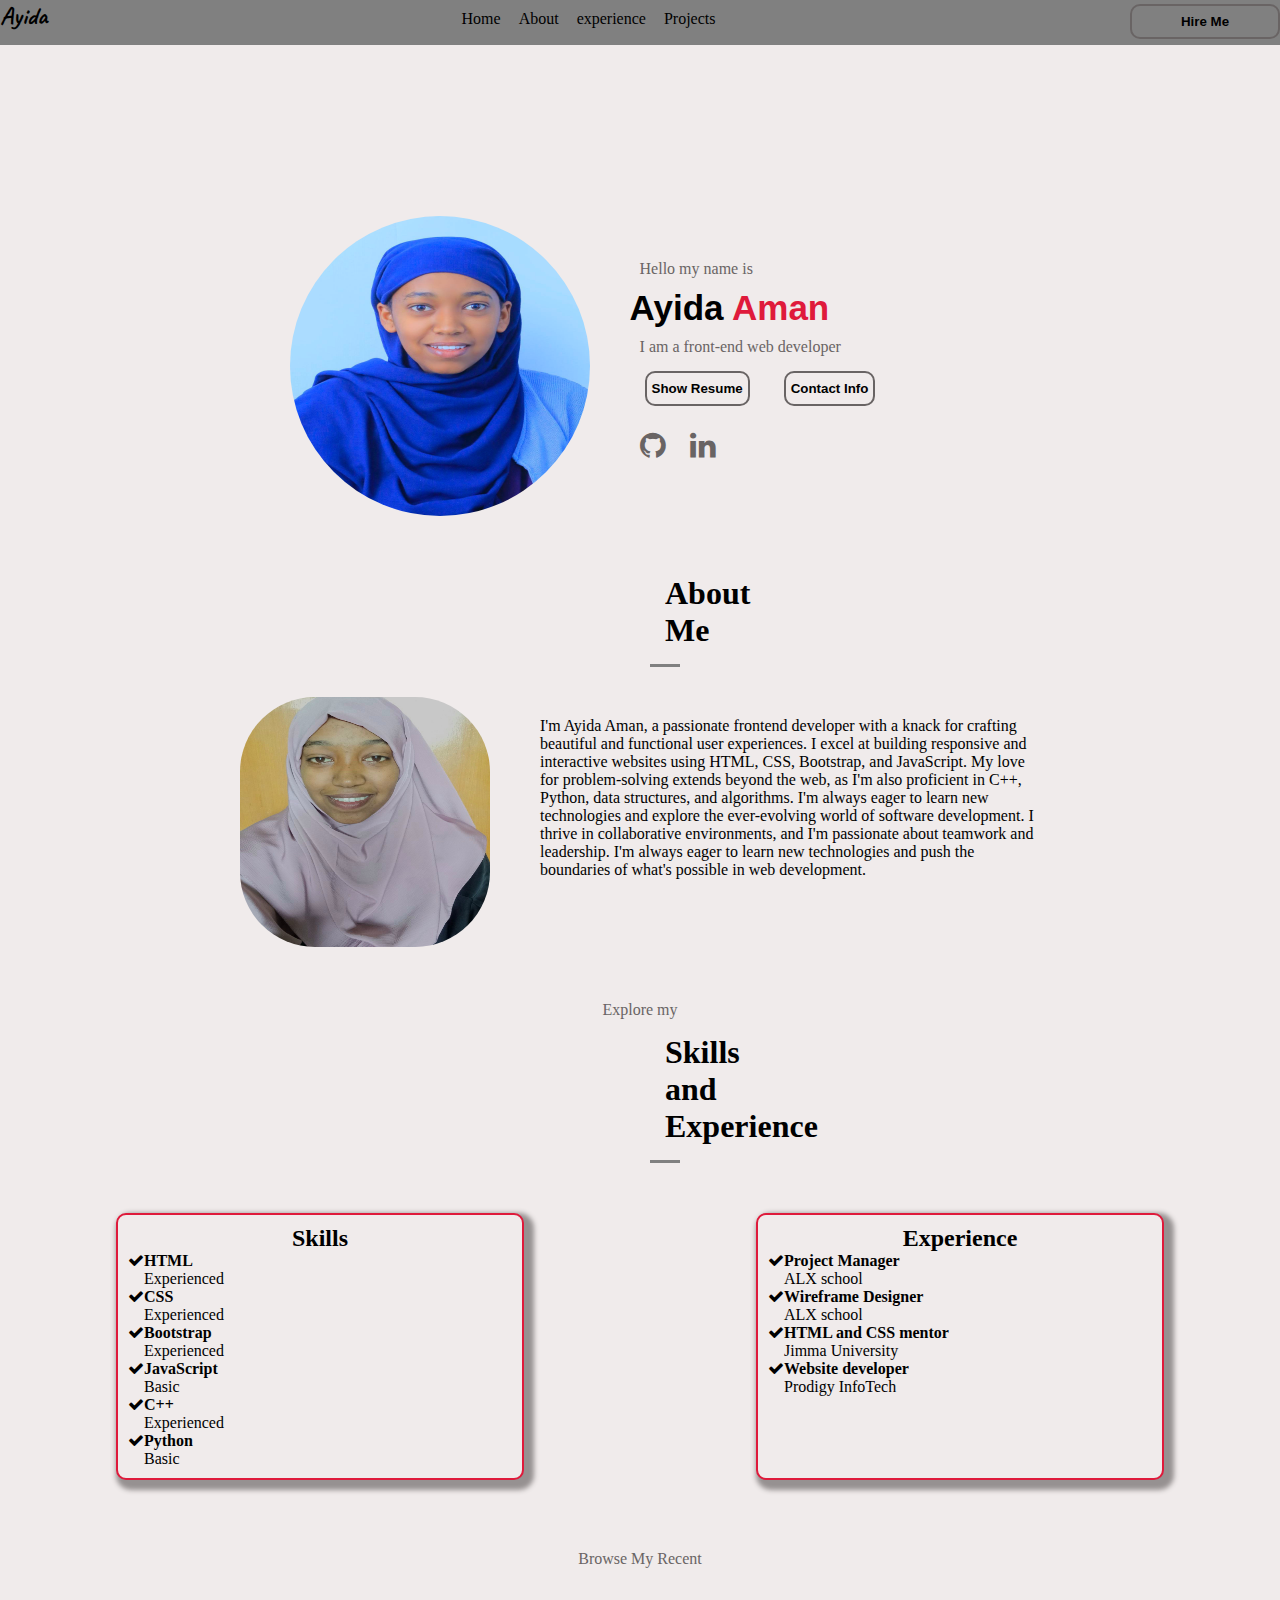
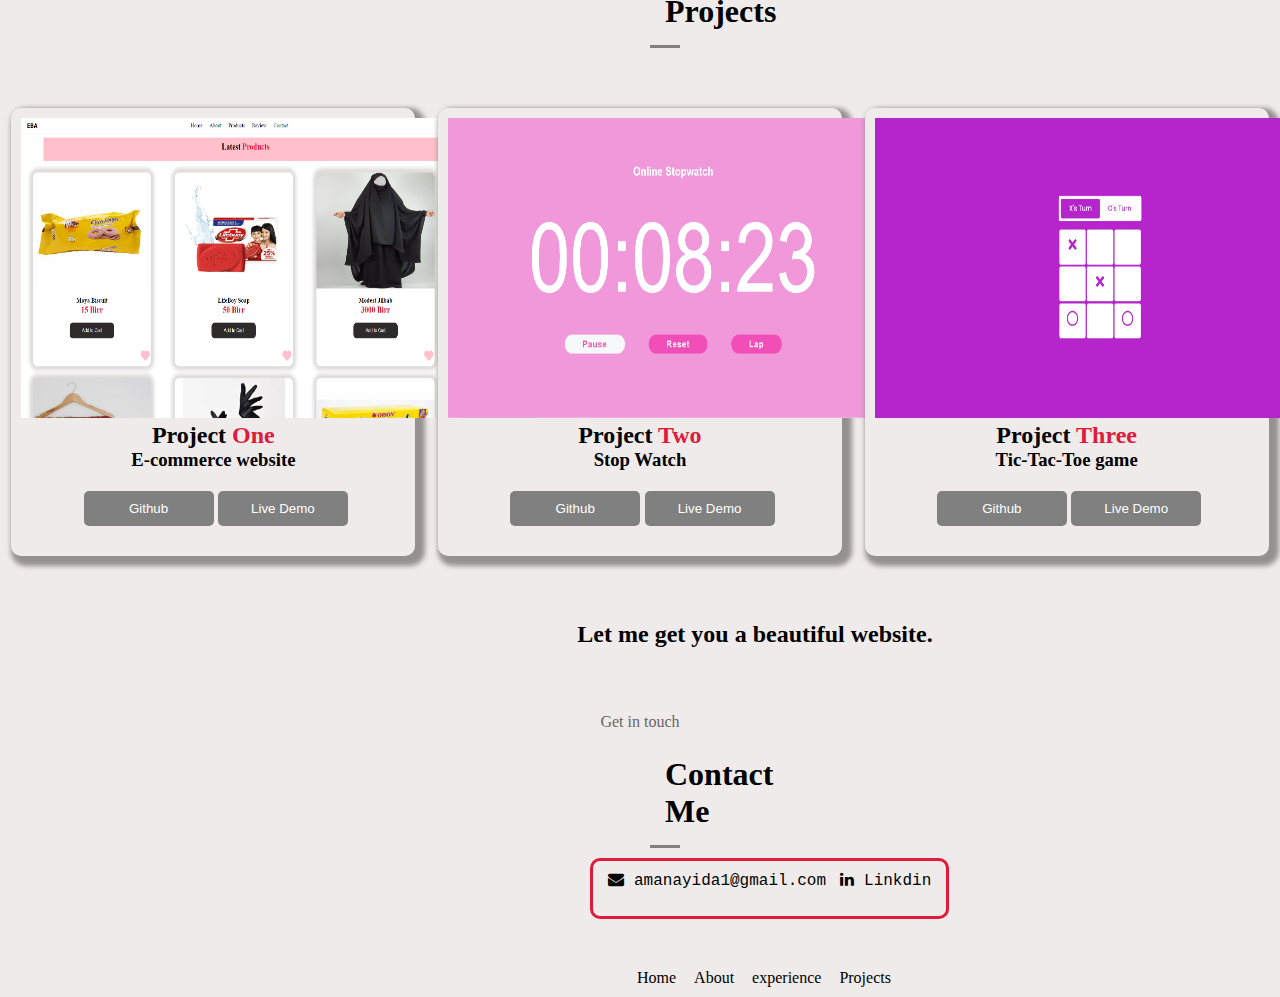
<file: index.html>
<!DOCTYPE html>
<html lang="en">
<head>
    <meta charset="UTF-8">
    <meta name="viewport" content="width=device-width, initial-scale=1.0">
    <title>Personal Portfolio Website</title>
    <link rel="stylesheet" href="style.css">    
    <link rel="stylesheet" href="https://cdnjs.cloudflare.com/ajax/libs/font-awesome/6.5.2/css/all.min.css" integrity="sha512-SnH5WK+bZxgPHs44uWIX+LLJAJ9/2PkPKZ5QiAj6Ta86w+fsb2TkcmfRyVX3pBnMFcV7oQPJkl9QevSCWr3W6A==" crossorigin="anonymous" referrerpolicy="no-referrer" />
    <link rel="stylesheet" href="https://cdnjs.cloudflare.com/ajax/libs/font-awesome/4.7.0/css/font-awesome.min.css">
</head>
<body>
    <!-- navigation bar -->

    <section class="nav">
        <input type="checkbox" name="" id="toggler" >
        <label for="toggler" class="fas fa-bars"></label>
        <div class="logo">Ayida</div>
        <div class="links">
            <a href="#home">Home <span></span></a>
            <a href="#about">About <span></span></a>
            <a href="#experience">experience <span></span></a>
            <a href="#projects" >Projects <span></span></a>
        </div>
        <a href="#hire" class="link"><button>Hire Me</button></a>
    </section>
    <section id="home">
        <div class="home-image"><img src="images/gurd3.jpg" alt=""></div>
        <div class="home-body">
            <p>Hello my name is</p>
            <h1>Ayida <span>Aman</span></h1>
            <p>I am a front-end web developer</p>
            <a target="_blank" href="https://docs.google.com/document/d/1_2L0EzM0cIkUzrZ_d6Lp11fxdfkylgaJ2snFc-PNWlg/edit?usp=sharing"><button class="download-btn" id="download-btn">Show Resume</button></a>
            <a href="#contact"><button class="contact-btn">Contact Info</button></a><br><br>
            <a target="_blank" href="https://github.com/Ayida-Aman"><i class="fa fa-github" aria-hidden="true"></i></a>
            <a target="_blank" href="wwww.linkedin.com/in/ayidaaman"><i class="fa fa-linkedin" aria-hidden="true"></i> </a>
        </div>
    </section>
    <section id="about">
        <h1>About <span>Me</span></h1>
        <div class="about">
            <div class="about-image"><img src="images/gurd1.jpg" alt=""></div>
            <div class="about-body">
                <p>I'm Ayida Aman, a passionate frontend developer with a knack for crafting beautiful and functional user experiences. I excel at building responsive and interactive websites using HTML, CSS, Bootstrap, and JavaScript. My love for problem-solving extends beyond the web, as I'm also proficient in C++, Python, data structures, and algorithms. I'm always eager to learn new technologies and explore the ever-evolving world of software development. 
                    I thrive in collaborative environments, and I'm passionate about teamwork and leadership. I'm always eager to learn new technologies and push the boundaries of what's possible in web development.</p>
            </div>
        </div>
    </section>
    <section id="experience">
        <p class="blured">Explore my </p>
        <h1>Skills and Experience</h1>
        <div class="experience">
            <div class="card">
                <h2>Skills</h2>
                <div class="lists">
                    <div><i class="fa fa-check"></i></div>
                    <div><h4>HTML</h4>
                    <p>Experienced</p></div>
                </div>
                <div class="lists">
                    <div><i class="fa fa-check"></i></div>
                    <div><h4>CSS</h4>
                    <p>Experienced</p></div>
                </div>
                <div class="lists">
                    <div><i class="fa fa-check"></i></div>
                    <div><h4>Bootstrap</h4>
                    <p>Experienced</p></div>
                </div>
                <div class="lists">
                    <div><i class="fa fa-check"></i></div>
                    <div><h4>JavaScript</h4>
                    <p>Basic</p></div>
                </div>
                <div class="lists">
                    <div><i class="fa fa-check"></i></div>
                    <div><h4>C++</h4>
                    <p>Experienced</p></div>
                </div>
                <div class="lists">
                    <div><i class="fa fa-check"></i></div>
                    <div><h4>Python</h4>
                    <p>Basic</p></div>
                </div>
            </div>
            <div class="card">
                <h2>Experience</h2>
                <div class="lists">
                    <div><i class="fa fa-check"></i></div>
                    <div><h4>Project Manager</h4>
                    <p>ALX school</p></div>
                </div>
                <div class="lists">
                    <div><i class="fa fa-check"></i></div>
                    <div><h4>Wireframe Designer</h4>
                    <p>ALX school</p></div>
                </div>
                <div class="lists">
                    <div><i class="fa fa-check"></i></div>
                    <div><h4>HTML and CSS mentor</h4>
                    <p>Jimma University</p></div>
                </div>
                <div class="lists">
                    <div><i class="fa fa-check"></i></div>
                    <div><h4>Website developer</h4>
                    <p>Prodigy InfoTech</p></div>
                </div>
            </div>
        </div>
    </section>
    <section id="projects">
        <p class="blured">Browse My Recent</p>
        <h1>Projects</h1>
        <div class="projects">
            <div class="card projects-card">
                <img src="images/e-commerce.png" alt="">
                <h2>Project <span>One</span></h2>
                <h3>E-commerce website</h3>
                <div class="buttons">
                    <a target="_blank" href="https://github.com/Ayida-Aman/PRODIGY_WD_01"><button class="git-btn">Github</button></a>
                    <button class="Demo-btn">Live Demo</button>
                </div>
            </div>
            <div class="card projects-card">
                <img src="images/Stop Watch.png" alt="">
                <h2>Project <span>Two</span></h2>
                <h3>Stop Watch</h3>
                <div class="buttons">
                    <a target="_blank" href="https://github.com/Ayida-Aman/PRODIGY_WD_02"><button class="git-btn">Github</button></a>
                    <button class="Demo-btn">Live Demo</button>
                </div>
            </div>
            <div class="card projects-card">
                <img src="images/TicTacToe.png" alt="">
                <h2>Project <span>Three</span></h2>
                <h3>Tic-Tac-Toe game</h3>
                <div class="buttons">
                    <a target="_blank" href="https://github.com/Ayida-Aman/PRODIGY_WD_03"><button class="git-btn">Github</button></a>
                    <button class="Demo-btn">Live Demo</button>
                </div>
            </div>
        </div>
    </section>
    <section id="hire">
        <div class="hire">
            <span>
                <h2 class="hire-heading">Let me get you a beautiful website.</h2>
            </span>
            <p class="blured ">Get in touch</p>
            <h1>Contact Me</h1>
            <div class="contact" id="contact">
                <i class="fa fa-envelope"><a target="_blank" class="gmail" href="https://amanayida1@gmail.com">amanayida1@gmail.com</a></i>
                <i class="fa fa-linkedin" aria-hidden="true"><a class="linkdin" target="_blank" href="www.linkedin.com/in/ayidaaman">Linkdin</a></i> 
            </div>
        </div>
        <div class="footer">
            <a href="#home" class="links">Home</a>
            <a href="#about" class="links">About</a>
            <a href="#experience" class="links">experience</a>
            <a href="#projects" class="links">Projects</a>
        </div>
    </section>
</body>
</html>
</file>
<file: style.css>
@import url('https://fonts.googleapis.com/css2?family=Caveat:wght@400..700&display=swap');
*{
    /* padding: 0 5px; */
    margin: 0;
    background-color: #f0ebeb;
    opacity: 2;
}
.nav{
    display: flex;
    justify-content: space-between;
    height: 35px;
    padding: 10px 0 0 0;
    position: fixed;
    width: 100%;
    z-index: 2;
    background-color: grey;
}
.links a, .links{
    margin: 0 7px;
    /* color: white; */
    color: black;
    background-color: grey;

}
a{
    text-decoration: none;
}
.logo{
    font-family: Caveat;
    font-weight: 700;
    font-size: 25px;
    color: black;
    margin-top: -10px;
    background-color: grey;
}
.links a:hover, .links:hover{
    color: rgb(223, 26, 59);
}
.nav button{
    margin-top: -6px;
    height: 35px;
    border: 2px solid rgb(105, 100, 100);
    border-radius: 10px;
    font-weight: bolder;
    padding: 5px;
    width: 150px;
    background-color: grey
}
.nav a{
    background-color: grey;

}
.caveat {
    font-family: "Caveat", cursive;
    font-optical-sizing: auto;
    font-style: normal;
    font-weight: 700;
  }
  .nav #toggler{
    display: none;
}
.nav .fa-bars {
    font-size: 1.5rem;
    color: #333;
    border-radius: .5rem;
    padding: .5rem 1rem;
    cursor: pointer;
    border: .1rem solid rgba(0, 0, 0, .3);
    display: none;
    background-color: grey;
}

 /* styling the home page */

.home-image img{
    height: 300px;
    width: 300px;
    margin-left: -100px;
    margin-top: 90%;
    margin-right: 40px;
    border-radius: 50%;
    transition: all 1s;
 }
 .home-image:hover img,.about-image:hover img{
    bottom: 40px;
    transform: translate(-50px);
}
#home{
    display: flex;
    top: 35px;
    /* position: relative; */
    justify-content: center;
    height: fit-content;
}
.home-body{
    margin-top: 250px;
}
.home-body p{
    color: rgb(105, 100, 100);
    margin: 10px;
}
.home-body h1{
    font-family: Arial, Helvetica, sans-serif;
    font-size: 35px;
}
.home-body span{
    color: rgb(223, 26, 59);
}
.home-body button, .home-body #download-btn {
    height: 35px;
    border: 2px solid rgb(105, 100, 100);
    border-radius: 10px;
    font-weight: bolder;
    padding: 5px;
    margin: 5px;
}
.home-body button:hover , .nav button:hover, .home-body #download-btn:hover{
    color: white;
    background-color: rgb(223, 26, 59);
    border: none;
}
.home-body a{
    color: rgb(105, 100, 100);
    font-size: 30px;
    margin: 0 10px;
}
.home-body a:hover{
    color: rgb(223, 26, 59);
}

/* styling the about page */

#about{
    margin-top: 40px;
}
#about h1{
    text-align: center;
    border-bottom: 3px grey solid;
    margin: 0 650px;
    padding: 15px;
}
.about{
    display: flex;
    justify-content: center;
}
.about .about-body{
    margin-top: 50px;
    width: 500px;
}
.about-image img{
    transition: all 1s;
    height: 250px;
    margin-top: 30px;
    margin-right: 50px;
    border-radius: 30%;
    width: 250px;
}

/* styling the experience page */

#experience h1{
    text-align: center;
    border-bottom: 3px grey solid;
    margin: 0 650px;
    padding: 15px;
}
.blured{
    text-align: center;
    color: rgb(105, 100, 100);
    margin-top: 50px;
}
.experience{
    display: flex;
    justify-content: space-around;
}
.card{
    margin: 50px 0 0 0;
    border: 2px rgb(223, 26, 59) solid;
    width: 30%;
    padding: 10px;
    border-radius: 10px;
    box-shadow: 5px 5px 5px 5px rgb(150, 145, 145);
}
.card h2{
    text-align: center;
}
.lists{
    display: flex;
}

/* styling the projects page */

#projects{
    margin-top: 70px;
}
#projects h1{
    text-align: center;
    border-bottom: 3px grey solid;
    margin: 10px 650px;
    padding: 15px;
}
.projects{
    display: flex;
    justify-content: space-around;
}
.projects-card{
    border: none;
    height: fit-content;
    transition: all 1s;
}
.projects-card img{
    height: 300px;
    width: 450px;
}
.projects-card:hover{
    transform: scale(1.1);
}
.projects-card h2 span{
    color: rgb(223, 26, 59);
}
.projects-card h3{
    text-align: center;
}
.projects-card button a{
    text-decoration: none;
    background-color: transparent;
    color: white;
}
.projects-card button a:hover{
    color: black;
}
.projects-card button{
    border: none;
    background-color: grey;
    height: 35px;
    width: 130px;
    padding: 5px;
    color: white;
    border-radius: 5px;
}
.projects-card button:hover{
    border: 3px rgb(223, 26, 59) solid;
    background-color: transparent;
    color: black;
    font-weight: bolder;
}
.buttons{
    display: flex;
    width: 70%;
    justify-content: space-around;
    margin: 20px 0 20px 60px;
}

/* styling the hire me page */

.hire{
    margin-top: 50px;
    z-index: 1;
}
.hire h1{
    text-align: center;
    border-bottom: 3px grey solid;
    margin: 10px 650px;
    padding: 15px;
}
.hire-heading{
    border-bottom: none;
    width: 400px;
    margin-left: 540px;
    text-align: center;
    padding: 15px;
}
.contact{
    text-align: center;
    border: 3px solid rgb(223, 26, 59);
    width: fit-content;
    margin-left: 590px;
    height: 35px;
    padding: 10px;
    border-radius: 10px;
}
.contact a{
    text-decoration: none;
    color: black;
    margin-left: 10px;
}
.contact .gmail, .contact .linkdin{
    font-family: 'Courier New', Courier, monospace;
}
.contact i{
    margin: 0 5px;
}
.footer{
    margin: 50px 0 10px 630px;
    gap: 20px;
}
.footer a{
    background-color: transparent;
}

/* media queries */

@media (max-width: 768px) {
    .nav .fa-bars{
        display: block;
    }
    .nav .links{
        position: absolute;
        top: 44px;
        left: 0;
        margin-left: 0;
        background-color: transparent;
        border: .1rem solid rgba(0, 0, 0, .1);
        width: 100%;
        clip-path: polygon(0 0, 100% 0, 100% 0, 0 0);
        transition: all 1s;
    }
    .nav #toggler:checked ~ .links{
        clip-path: polygon(0 0, 100% 0, 100% 100%,0% 100%);
    }
    .nav .links a{
        margin: 1.5 rem;
        padding: 1.5rem;
        background-color: grey;
        border: .1rem solid rgba(0, 0, 0, .1);
        display: block;
    }
    .home-image img{
        height: 300px;
        width: 300px;
        /* top: 170px; */
        position: relative;
    }
    .home-image:hover img,.about-image:hover img{
        transform: translate(0px);
        bottom: 0px;
    }
    #about h1, #experience h1, #projects h1, #hire h1{
        margin: 0 -650px;
        margin: 0 250px;
    }
    .about-image img{
        height: 300px;
        width: 200px;
        margin-right: 30px;
        /* top: 50px; */
        position: relative;
    }
    .about-body{
        width: 150px;
        z-index: 1;
        margin-top: 100px;
        padding: 0 0 0 10px; 
    }
    #experience .blured{
        margin-top: 50px;
    }
    .card{
        width: 40%;
    }
    .projects{
        flex-direction: column;
    }
    .projects-card{
        width: fit-content;
        align-self: center;
    }
    .hire-heading{
        margin: 0 100px 0 150px;
    }
    .contact{
        margin-left: 200px;
        margin-top: 20px;
    }
    .footer{
        margin: 50px 0 20px 200px;
    }
}
@media (max-width: 600px){
    .home-image img{
        height: 400px;
        width: 400px;
        margin-left: 50px;
     }
    #home{
        display: flex;
        top: 35px;
        /* position: relative; */
        justify-content: center;
        height: 600px;
        flex-direction: column;
    }
    .home-body{
        margin-top: 10px;
        text-align: center;
        z-index: 1;
        margin-bottom: 120px;
    }
    #experience h1, #projects h1, #hire h1{
        margin: 0 -50px;
        margin: 0 170px;
    }
    #about h1{
        margin-top: 200px;
        margin-left: 100px;
        margin-right: 80px;
    }
    .about{
        flex-direction: column;
    }
    .about-image img{
        height: 400px;
        width: 400px;
        margin: 50px 0 -30px 50px;
    }
    .about-body{
        width: 300px;
        z-index: 1;
        margin-top: -100px;
        margin-right: 50px;
        padding-right: 50px;
    }
    .projects-card:hover{
        transform: scale(1);
    }
    .experience{
        flex-direction: column;
    }
    .experience .card{
        width: 70%;
        align-self: center;
    }
    .hire-heading{
        margin: 0 100px 0 50px;
    }
    .contact{
        margin-left: 110px;
    }
    .footer{
        margin: 50px 0 20px 135px;
    }
}
</file>
